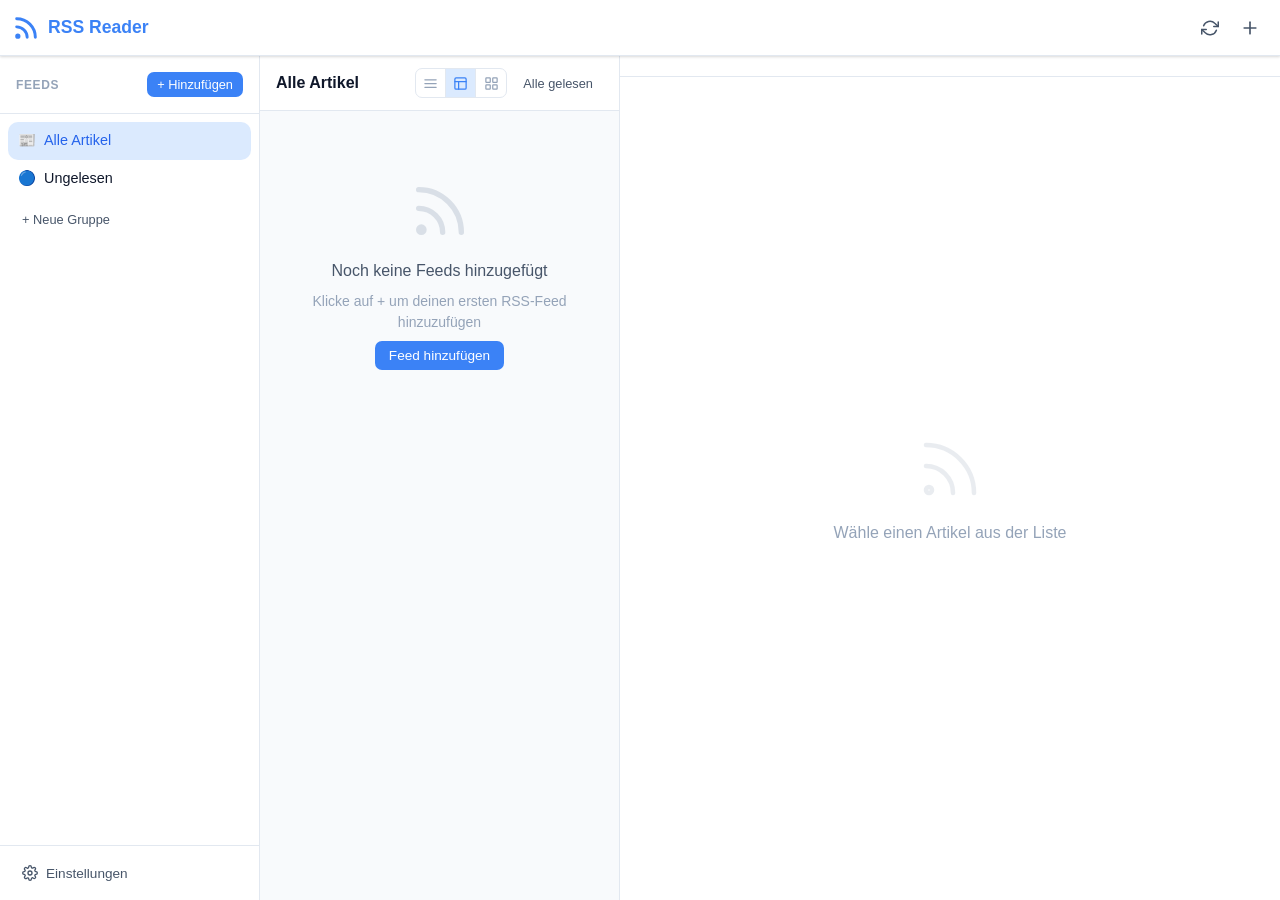
<file: index.html>
<!DOCTYPE html>
<html lang="de" data-theme="auto">
<head>
  <meta charset="UTF-8">
  <meta name="viewport" content="width=device-width, initial-scale=1.0, viewport-fit=cover">
  <meta name="description" content="Browser-basierter RSS Feed Reader mit Offline-Support und Benachrichtigungen">
  <meta name="theme-color" content="#3b82f6">
  <meta name="apple-mobile-web-app-capable" content="yes">
  <meta name="apple-mobile-web-app-status-bar-style" content="default">
  <meta name="apple-mobile-web-app-title" content="RSS Reader">
  <meta name="mobile-web-app-capable" content="yes">

  <title>RSS Reader</title>

  <link rel="manifest" href="manifest.json">
  <link rel="icon" href="icons/icon.svg" type="image/svg+xml">
  <link rel="apple-touch-icon" href="icons/apple-touch-icon.png">
  <link rel="stylesheet" href="styles.css">
</head>
<body>
<div id="app">

  <!-- ── Header ─────────────────────────────────────── -->
  <header class="app-header">
    <button class="btn-icon" id="btn-sidebar-toggle" aria-label="Menü öffnen">
      <svg width="20" height="20" viewBox="0 0 24 24" fill="none" stroke="currentColor" stroke-width="2" stroke-linecap="round" aria-hidden="true">
        <line x1="3" y1="6" x2="21" y2="6"/><line x1="3" y1="12" x2="21" y2="12"/><line x1="3" y1="18" x2="21" y2="18"/>
      </svg>
    </button>

    <div class="header-logo">
      <svg width="28" height="28" viewBox="0 0 24 24" fill="none" stroke="#3b82f6" stroke-width="2.5" stroke-linecap="round" aria-hidden="true">
        <path d="M4 11a9 9 0 0 1 9 9"/><path d="M4 4a16 16 0 0 1 16 16"/><circle cx="5" cy="19" r="1" fill="#3b82f6"/>
      </svg>
      <h1>RSS Reader</h1>
    </div>

    <div style="display:flex;gap:4px;align-items:center">
      <button class="btn-icon" id="btn-install" style="display:none" aria-label="App installieren" title="Als App installieren">
        <svg width="18" height="18" viewBox="0 0 24 24" fill="none" stroke="currentColor" stroke-width="2" stroke-linecap="round" stroke-linejoin="round" aria-hidden="true">
          <path d="M21 15v4a2 2 0 0 1-2 2H5a2 2 0 0 1-2-2v-4"/>
          <polyline points="7 10 12 15 17 10"/>
          <line x1="12" y1="15" x2="12" y2="3"/>
        </svg>
      </button>

      <button class="btn-icon" id="btn-refresh" aria-label="Feeds aktualisieren" title="Aktualisieren">
        <svg width="18" height="18" viewBox="0 0 24 24" fill="none" stroke="currentColor" stroke-width="2" stroke-linecap="round" stroke-linejoin="round" aria-hidden="true">
          <polyline points="23 4 23 10 17 10"/>
          <polyline points="1 20 1 14 7 14"/>
          <path d="M3.51 9a9 9 0 0 1 14.85-3.36L23 10M1 14l4.64 4.36A9 9 0 0 0 20.49 15"/>
        </svg>
      </button>

      <button class="btn-icon" data-action="add-feed" aria-label="Feed hinzufügen" title="Feed hinzufügen">
        <svg width="20" height="20" viewBox="0 0 24 24" fill="none" stroke="currentColor" stroke-width="2" stroke-linecap="round" aria-hidden="true">
          <line x1="12" y1="5" x2="12" y2="19"/><line x1="5" y1="12" x2="19" y2="12"/>
        </svg>
      </button>
    </div>
  </header>

  <!-- ── Body ───────────────────────────────────────── -->
  <div class="app-body">

    <!-- Sidebar overlay (mobile) -->
    <div class="sidebar-overlay" id="sidebar-overlay" aria-hidden="true"></div>

    <!-- ── Sidebar ──────────────────────────────────── -->
    <aside class="sidebar" id="sidebar" aria-label="Navigation">
      <div class="sidebar-header">
        <span>Feeds</span>
        <button class="btn btn-primary" style="padding:5px 10px;font-size:.8rem" data-action="add-feed" aria-label="Feed hinzufügen">
          + Hinzufügen
        </button>
      </div>

      <div id="feed-list" role="list" aria-label="Feed-Liste"></div>

      <div class="sidebar-footer">
        <button class="btn btn-ghost" id="btn-settings" style="width:100%;justify-content:flex-start;gap:8px">
          <svg width="16" height="16" viewBox="0 0 24 24" fill="none" stroke="currentColor" stroke-width="2" stroke-linecap="round" aria-hidden="true">
            <circle cx="12" cy="12" r="3"/>
            <path d="M19.4 15a1.65 1.65 0 0 0 .33 1.82l.06.06a2 2 0 0 1-2.83 2.83l-.06-.06a1.65 1.65 0 0 0-1.82-.33 1.65 1.65 0 0 0-1 1.51V21a2 2 0 0 1-4 0v-.09A1.65 1.65 0 0 0 9 19.4a1.65 1.65 0 0 0-1.82.33l-.06.06a2 2 0 0 1-2.83-2.83l.06-.06A1.65 1.65 0 0 0 4.68 15a1.65 1.65 0 0 0-1.51-1H3a2 2 0 0 1 0-4h.09A1.65 1.65 0 0 0 4.6 9a1.65 1.65 0 0 0-.33-1.82l-.06-.06a2 2 0 0 1 2.83-2.83l.06.06A1.65 1.65 0 0 0 9 4.68a1.65 1.65 0 0 0 1-1.51V3a2 2 0 0 1 4 0v.09a1.65 1.65 0 0 0 1 1.51 1.65 1.65 0 0 0 1.82-.33l.06-.06a2 2 0 0 1 2.83 2.83l-.06.06A1.65 1.65 0 0 0 19.4 9a1.65 1.65 0 0 0 1.51 1H21a2 2 0 0 1 0 4h-.09a1.65 1.65 0 0 0-1.51 1z"/>
          </svg>
          Einstellungen
        </button>
      </div>
    </aside>

    <!-- ── Article List ──────────────────────────────── -->
    <div class="article-list-panel">
      <div class="list-header">
        <div class="list-header-title">
          <span id="list-title">Alle Artikel</span>
          <span id="list-count"></span>
        </div>
        <div style="display:flex;align-items:center;gap:6px">
          <div class="view-toggle" role="group" aria-label="Listenansicht">
            <button class="view-btn" data-view="compact" title="Kompakt (nur Titel)">
              <svg width="15" height="15" viewBox="0 0 24 24" fill="none" stroke="currentColor" stroke-width="2" stroke-linecap="round" aria-hidden="true">
                <line x1="3" y1="6" x2="21" y2="6"/><line x1="3" y1="12" x2="21" y2="12"/><line x1="3" y1="18" x2="21" y2="18"/>
              </svg>
            </button>
            <button class="view-btn active" data-view="standard" title="Standard (mit Vorschau)">
              <svg width="15" height="15" viewBox="0 0 24 24" fill="none" stroke="currentColor" stroke-width="2" stroke-linecap="round" aria-hidden="true">
                <rect x="3" y="3" width="18" height="18" rx="2"/><line x1="3" y1="9" x2="21" y2="9"/><line x1="9" y1="21" x2="9" y2="9"/>
              </svg>
            </button>
            <button class="view-btn" data-view="card" title="Karten (mit Bild)">
              <svg width="15" height="15" viewBox="0 0 24 24" fill="none" stroke="currentColor" stroke-width="2" stroke-linecap="round" aria-hidden="true">
                <rect x="3" y="3" width="7" height="7" rx="1"/><rect x="14" y="3" width="7" height="7" rx="1"/><rect x="3" y="14" width="7" height="7" rx="1"/><rect x="14" y="14" width="7" height="7" rx="1"/>
              </svg>
            </button>
          </div>
          <button class="btn btn-ghost" id="btn-mark-all-read" style="font-size:.8rem;padding:5px 10px" title="Alle als gelesen markieren">
            Alle gelesen
          </button>
        </div>
      </div>
      <div id="articles-container" role="list" aria-label="Artikel-Liste"></div>
    </div>

    <!-- ── Reader Panel ──────────────────────────────── -->
    <div class="reader-panel" id="reader-panel" role="main" aria-label="Artikel-Leseansicht">
      <div class="reader-header">
        <button class="btn btn-ghost" id="btn-reader-back" aria-label="Zurück zur Liste" style="gap:6px">
          <svg width="16" height="16" viewBox="0 0 24 24" fill="none" stroke="currentColor" stroke-width="2" stroke-linecap="round" aria-hidden="true">
            <polyline points="15 18 9 12 15 6"/>
          </svg>
          Zurück
        </button>
        <div class="reader-actions">
          <span style="font-size:.75rem;color:var(--text-3)" id="reader-header-feed"></span>
        </div>
      </div>

      <div id="reader-scroll-area">
        <div class="reader-placeholder">
          <svg width="72" height="72" viewBox="0 0 24 24" fill="none" stroke="currentColor" stroke-width="1.5" stroke-linecap="round" aria-hidden="true">
            <path d="M4 11a9 9 0 0 1 9 9"/><path d="M4 4a16 16 0 0 1 16 16"/><circle cx="5" cy="19" r="1"/>
          </svg>
          <p>Wähle einen Artikel aus der Liste</p>
        </div>
      </div>
    </div>

  </div><!-- .app-body -->
</div><!-- #app -->

<!-- ── Add Feed Modal ──────────────────────────────────── -->
<div class="modal" id="add-feed-modal" role="dialog" aria-modal="true" aria-labelledby="modal-title">
  <div class="modal-content">
    <div class="modal-header">
      <h2 id="modal-title">RSS-Feed hinzufügen</h2>
      <button class="btn-icon" id="btn-close-modal" aria-label="Schließen">
        <svg width="18" height="18" viewBox="0 0 24 24" fill="none" stroke="currentColor" stroke-width="2" stroke-linecap="round" aria-hidden="true">
          <line x1="18" y1="6" x2="6" y2="18"/><line x1="6" y1="6" x2="18" y2="18"/>
        </svg>
      </button>
    </div>
    <div class="modal-body">
      <div class="form-group">
        <label for="feed-url">RSS / Atom URL <span style="color:#ef4444">*</span></label>
        <input type="url" id="feed-url" placeholder="https://example.com/feed.xml" autocomplete="off" spellcheck="false">
        <p class="form-hint">Direkte URL zum RSS- oder Atom-Feed</p>
      </div>
      <div class="form-group">
        <label for="feed-name">Name (optional)</label>
        <input type="text" id="feed-name" placeholder="Wird automatisch erkannt">
      </div>
      <div class="form-group">
        <label for="feed-group">Gruppe (optional)</label>
        <select id="feed-group">
          <option value="">Ohne Gruppe</option>
        </select>
      </div>
      <p id="add-feed-error" style="color:#ef4444;font-size:.85rem;margin-top:4px;min-height:1.2em"></p>

      <details style="margin-top:12px">
        <summary style="font-size:.82rem;color:var(--text-3);cursor:pointer;user-select:none">Beispiel-Feeds</summary>
        <div style="margin-top:8px;display:flex;flex-direction:column;gap:4px">
          <button class="btn btn-ghost" style="font-size:.8rem;justify-content:flex-start;text-align:left" data-example="https://feeds.bbci.co.uk/news/world/rss.xml">BBC World News</button>
          <button class="btn btn-ghost" style="font-size:.8rem;justify-content:flex-start;text-align:left" data-example="https://rss.dw.com/rss/rss-de-all">Deutsche Welle</button>
          <button class="btn btn-ghost" style="font-size:.8rem;justify-content:flex-start;text-align:left" data-example="https://www.heise.de/rss/heise-atom.xml">Heise Online</button>
          <button class="btn btn-ghost" style="font-size:.8rem;justify-content:flex-start;text-align:left" data-example="https://feeds.arstechnica.com/arstechnica/index">Ars Technica</button>
          <button class="btn btn-ghost" style="font-size:.8rem;justify-content:flex-start;text-align:left" data-example="https://www.spiegel.de/schlagzeilen/index.rss">Spiegel Online</button>
        </div>
      </details>
    </div>
    <div class="modal-footer">
      <button class="btn btn-secondary" id="btn-cancel-feed">Abbrechen</button>
      <button class="btn btn-primary" id="btn-save-feed">Feed hinzufügen</button>
    </div>
  </div>
</div>

<!-- ── Settings Modal ──────────────────────────────────── -->
<div class="modal" id="settings-modal" role="dialog" aria-modal="true" aria-labelledby="settings-title">
  <div class="modal-content" style="max-width:480px">
    <div class="modal-header">
      <h2 id="settings-title">Einstellungen</h2>
      <button class="btn-icon" id="btn-close-settings" aria-label="Schließen">
        <svg width="18" height="18" viewBox="0 0 24 24" fill="none" stroke="currentColor" stroke-width="2" stroke-linecap="round" aria-hidden="true">
          <line x1="18" y1="6" x2="6" y2="18"/><line x1="6" y1="6" x2="18" y2="18"/>
        </svg>
      </button>
    </div>
    <div class="modal-body">

      <div class="form-group">
        <label for="setting-theme">Design</label>
        <select id="setting-theme">
          <option value="auto">Systemstandard (Hell/Dunkel)</option>
          <option value="light">Hell</option>
          <option value="dark">Dunkel</option>
        </select>
      </div>

      <div class="form-group">
        <label for="setting-interval">Aktualisierungsintervall</label>
        <select id="setting-interval">
          <option value="900000">Alle 15 Minuten</option>
          <option value="1800000">Alle 30 Minuten</option>
          <option value="3600000" selected>Jede Stunde</option>
          <option value="7200000">Alle 2 Stunden</option>
          <option value="21600000">Alle 6 Stunden</option>
        </select>
        <p class="form-hint">Automatische Aktualisierung wenn die App geöffnet ist</p>
      </div>

      <div class="divider"></div>

      <div class="toggle-row">
        <div>
          <div class="toggle-label">Benachrichtigungen</div>
          <div class="toggle-hint">Bei neuen Artikeln benachrichtigen</div>
        </div>
        <label class="toggle">
          <input type="checkbox" id="setting-notifications">
          <span class="toggle-slider"></span>
        </label>
      </div>
      <p id="notif-error" style="color:#ef4444;font-size:.8rem;margin-top:4px;min-height:1em"></p>

      <div class="toggle-row">
        <div>
          <div class="toggle-label">Bilder anzeigen</div>
          <div class="toggle-hint">Im RSS-Inhalt und Lesemodus — deaktivieren beschleunigt das Laden</div>
        </div>
        <label class="toggle">
          <input type="checkbox" id="setting-images" checked>
          <span class="toggle-slider"></span>
        </label>
      </div>

      <div class="toggle-row">
        <div>
          <div class="toggle-label">Vollständigen Artikel automatisch laden</div>
          <div class="toggle-hint">Beim Öffnen eines Artikels sofort den kompletten Text laden</div>
        </div>
        <label class="toggle">
          <input type="checkbox" id="setting-auto-full">
          <span class="toggle-slider"></span>
        </label>
      </div>

      <div class="divider" style="margin:16px 0"></div>

      <div class="form-group" style="margin-bottom:0">
        <label for="setting-fontsize">
          Schriftgröße (Lesemodus)
          <span class="setting-badge" id="fontsize-display">16px</span>
        </label>
        <input type="range" id="setting-fontsize"
               min="12" max="26" step="1" value="16"
               aria-label="Schriftgröße in Pixel">
        <div class="range-labels" aria-hidden="true">
          <span style="font-size:.8rem">A</span>
          <span style="font-size:1rem">A</span>
          <span style="font-size:1.25rem">A</span>
          <span style="font-size:1.5rem">A</span>
        </div>
        <div id="fontsize-preview" style="
            margin-top:10px;
            padding:10px 12px;
            background:var(--bg);
            border-radius:7px;
            border:1px solid var(--border);
            line-height:1.6;
            color:var(--text-2);
            transition:font-size .1s;
        ">So sieht der Artikeltext in dieser Größe aus. Ein gutes Buch braucht gutes Licht.</div>
      </div>

      <div class="divider" style="margin:16px 0"></div>

      <div style="display:flex;flex-direction:column;gap:8px">
        <button class="btn btn-secondary btn-danger" id="btn-clear-articles">
          🗑 Alle Artikel löschen
        </button>
      </div>

      <div class="divider" style="margin:16px 0"></div>

      <div style="font-size:.78rem;color:var(--text-3);line-height:1.6">
        <strong>Hinweis:</strong> Alle Daten werden lokal im Browser gespeichert (LocalStorage).
        Kein Server, kein Login erforderlich.<br>
        Hintergrund-Benachrichtigungen benötigen den Browser
        und funktionieren in Chrome/Edge am zuverlässigsten via Periodic Background Sync.
      </div>
    </div>
    <div class="modal-footer">
      <button class="btn btn-secondary" id="btn-close-settings-footer">Abbrechen</button>
      <button class="btn btn-primary" id="btn-save-settings">Speichern</button>
    </div>
  </div>
</div>

<script src="app.js"></script>
</body>
</html>
</file>
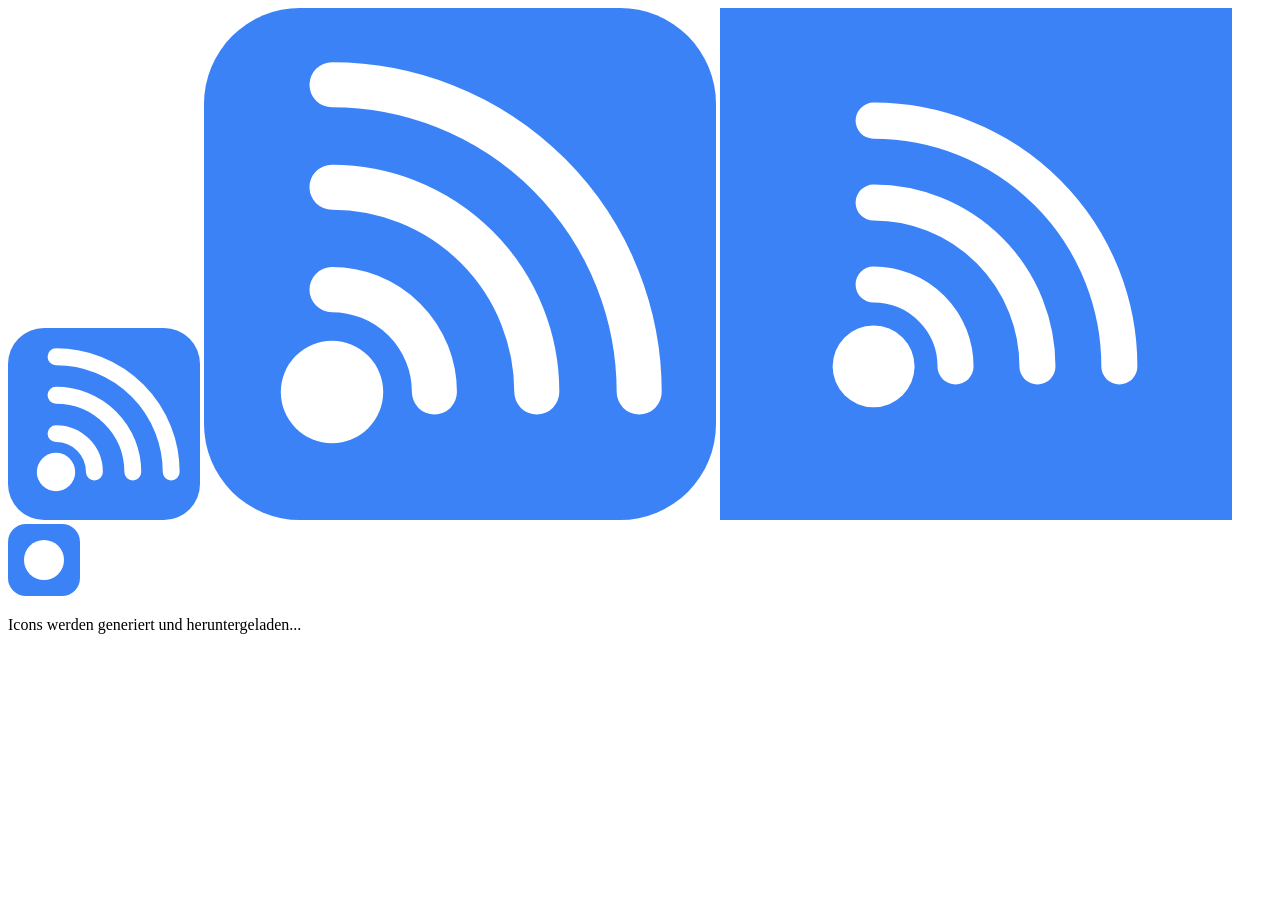
<file: generate-icons.html>
<!DOCTYPE html>
<html>
<head><title>Icon Generator</title></head>
<body>
<canvas id="c192" width="192" height="192"></canvas>
<canvas id="c512" width="512" height="512"></canvas>
<canvas id="cm" width="512" height="512"></canvas>
<canvas id="cb" width="72" height="72"></canvas>
<script>
function drawIcon(canvas, size, maskable) {
  const ctx = canvas.getContext('2d');
  const s = size;
  const pad = maskable ? s * 0.1 : 0;
  const r = maskable ? 0 : s * 0.1875;

  // Background
  ctx.fillStyle = '#3b82f6';
  if (r > 0) {
    ctx.beginPath();
    ctx.roundRect(0, 0, s, s, r);
    ctx.fill();
  } else {
    ctx.fillRect(0, 0, s, s);
  }

  const ox = pad + (s - pad*2) * 0.25;
  const oy = pad + (s - pad*2) * 0.75;
  const unit = (s - pad*2) * 0.2;

  ctx.strokeStyle = 'white';
  ctx.fillStyle = 'white';
  ctx.lineCap = 'round';

  // Dot
  ctx.beginPath();
  ctx.arc(ox, oy, unit * 0.5, 0, Math.PI * 2);
  ctx.fill();

  // Arc 1
  ctx.lineWidth = unit * 0.44;
  ctx.beginPath();
  ctx.arc(ox, oy, unit * 1.0, -Math.PI/2, 0);
  ctx.stroke();

  // Arc 2
  ctx.lineWidth = unit * 0.44;
  ctx.beginPath();
  ctx.arc(ox, oy, unit * 2.0, -Math.PI/2, 0);
  ctx.stroke();

  // Arc 3
  ctx.lineWidth = unit * 0.44;
  ctx.beginPath();
  ctx.arc(ox, oy, unit * 3.0, -Math.PI/2, 0);
  ctx.stroke();
}

drawIcon(document.getElementById('c192'), 192, false);
drawIcon(document.getElementById('c512'), 512, false);
drawIcon(document.getElementById('cm'), 512, true);

// Badge (small, just dot on blue)
const bc = document.getElementById('cb');
const bctx = bc.getContext('2d');
bctx.fillStyle = '#3b82f6';
bctx.beginPath();
bctx.roundRect(0, 0, 72, 72, 18);
bctx.fill();
bctx.fillStyle = 'white';
bctx.beginPath();
bctx.arc(36, 36, 20, 0, Math.PI*2);
bctx.fill();

function saveCanvas(id, filename) {
  const a = document.createElement('a');
  a.download = filename;
  a.href = document.getElementById(id).toDataURL('image/png');
  a.click();
}

// Auto-download all icons
setTimeout(() => {
  saveCanvas('c192', 'icon-192.png');
  setTimeout(() => saveCanvas('c512', 'icon-512.png'), 500);
  setTimeout(() => saveCanvas('cm', 'icon-maskable.png'), 1000);
  setTimeout(() => saveCanvas('cb', 'badge-72.png'), 1500);
}, 100);
</script>
<p>Icons werden generiert und heruntergeladen...</p>
</body>
</html>
</file>
<file: styles.css>
/* ── Variables ─────────────────────────────────────────── */

:root {
  --primary: #3b82f6;
  --primary-dark: #2563eb;
  --primary-light: #dbeafe;
  --bg: #f1f5f9;
  --surface: #ffffff;
  --surface-2: #f8fafc;
  --text: #0f172a;
  --text-2: #475569;
  --text-3: #94a3b8;
  --border: #e2e8f0;
  --hover: #f1f5f9;
  --unread-bg: #eff6ff;
  --selected-bg: #dbeafe;
  --sidebar-w: 260px;
  --list-w: 360px;
  --radius: 10px;
  --shadow: 0 1px 3px rgba(0,0,0,.1), 0 1px 2px rgba(0,0,0,.06);
  --shadow-md: 0 4px 6px rgba(0,0,0,.07), 0 2px 4px rgba(0,0,0,.06);
  --shadow-lg: 0 10px 15px rgba(0,0,0,.1), 0 4px 6px rgba(0,0,0,.05);
}

[data-theme="dark"] {
  --primary: #60a5fa;
  --primary-dark: #3b82f6;
  --primary-light: #1e3a5f;
  --bg: #0f172a;
  --surface: #1e293b;
  --surface-2: #0f172a;
  --text: #f1f5f9;
  --text-2: #94a3b8;
  --text-3: #64748b;
  --border: #334155;
  --hover: #1e293b;
  --unread-bg: #1e3a5f;
  --selected-bg: #1e3a5f;
}

@media (prefers-color-scheme: dark) {
  [data-theme="auto"] {
    --primary: #60a5fa;
    --primary-dark: #3b82f6;
    --primary-light: #1e3a5f;
    --bg: #0f172a;
    --surface: #1e293b;
    --surface-2: #0f172a;
    --text: #f1f5f9;
    --text-2: #94a3b8;
    --text-3: #64748b;
    --border: #334155;
    --hover: #1e293b;
    --unread-bg: #1e3a5f;
    --selected-bg: #1e3a5f;
  }
}

/* ── Reset & Base ──────────────────────────────────────── */

*, *::before, *::after { box-sizing: border-box; margin: 0; padding: 0; }

html { font-size: 16px; -webkit-tap-highlight-color: transparent; }

body {
  font-family: -apple-system, BlinkMacSystemFont, 'Segoe UI', Roboto, 'Helvetica Neue', Arial, sans-serif;
  background: var(--bg);
  color: var(--text);
  line-height: 1.5;
  height: 100dvh;
  overflow: hidden;
}

a { color: var(--primary); text-decoration: none; }
a:hover { text-decoration: underline; }

button {
  font-family: inherit;
  font-size: inherit;
  cursor: pointer;
  border: none;
  background: none;
  color: inherit;
}

input, select {
  font-family: inherit;
  font-size: inherit;
  color: inherit;
}

/* ── Layout ────────────────────────────────────────────── */

#app {
  display: flex;
  flex-direction: column;
  height: 100dvh;
  overflow: hidden;
}

.app-header {
  display: flex;
  align-items: center;
  gap: 8px;
  padding: 0 12px;
  height: 56px;
  background: var(--surface);
  border-bottom: 1px solid var(--border);
  box-shadow: var(--shadow);
  flex-shrink: 0;
  z-index: 100;
}

.app-header h1 {
  flex: 1;
  font-size: 1.1rem;
  font-weight: 700;
  color: var(--primary);
  white-space: nowrap;
  overflow: hidden;
  text-overflow: ellipsis;
}

.header-logo {
  display: flex;
  align-items: center;
  gap: 8px;
  flex: 1;
  min-width: 0;
}

.header-logo svg {
  width: 28px;
  height: 28px;
  flex-shrink: 0;
}

.app-body {
  display: flex;
  flex: 1;
  overflow: hidden;
  position: relative;
}

/* ── Sidebar ───────────────────────────────────────────── */

.sidebar {
  width: var(--sidebar-w);
  background: var(--surface);
  border-right: 1px solid var(--border);
  display: flex;
  flex-direction: column;
  flex-shrink: 0;
  overflow: hidden;
  transition: transform .25s ease;
  z-index: 50;
}

.sidebar-header {
  padding: 16px;
  border-bottom: 1px solid var(--border);
  display: flex;
  align-items: center;
  justify-content: space-between;
  gap: 8px;
}

.sidebar-header span {
  font-size: .75rem;
  font-weight: 600;
  text-transform: uppercase;
  letter-spacing: .05em;
  color: var(--text-3);
}

#feed-list {
  flex: 1;
  overflow-y: auto;
  padding: 8px;
}

.feed-item {
  display: flex;
  align-items: center;
  gap: 8px;
  padding: 8px 10px;
  border-radius: var(--radius);
  cursor: pointer;
  transition: background .15s;
  user-select: none;
  min-width: 0;
  position: relative;
}

.feed-item:hover { background: var(--hover); }
.feed-item.active { background: var(--primary-light); color: var(--primary-dark); }

.feed-icon { font-size: .9rem; flex-shrink: 0; }
.feed-name {
  flex: 1;
  min-width: 0;
  overflow: hidden;
  text-overflow: ellipsis;
  white-space: nowrap;
  font-size: .9rem;
}

.badge {
  flex-shrink: 0;
  background: var(--primary);
  color: white;
  font-size: .7rem;
  font-weight: 600;
  padding: 1px 6px;
  border-radius: 999px;
  min-width: 18px;
  text-align: center;
}

.feed-delete-btn {
  display: none;
  position: absolute;
  right: 6px;
  top: 50%;
  transform: translateY(-50%);
  width: 20px;
  height: 20px;
  border-radius: 50%;
  background: var(--text-3);
  color: var(--surface);
  font-size: .75rem;
  line-height: 1;
  align-items: center;
  justify-content: center;
  opacity: .7;
  transition: opacity .15s;
}

.feed-item:hover .feed-delete-btn { display: flex; }
.feed-delete-btn:hover { opacity: 1; background: #ef4444; }

.feed-error-hint {
  font-size: .7rem;
  color: #ef4444;
  padding: 2px 10px 6px;
  white-space: nowrap;
  overflow: hidden;
  text-overflow: ellipsis;
}

.sidebar-footer {
  padding: 12px;
  border-top: 1px solid var(--border);
  display: flex;
  flex-direction: column;
  gap: 6px;
}

/* ── Article List Panel ────────────────────────────────── */

.article-list-panel {
  flex: 1;
  display: flex;
  flex-direction: column;
  background: var(--surface-2);
  overflow: hidden;
  min-width: 0;
}

.list-header {
  display: flex;
  align-items: center;
  justify-content: space-between;
  padding: 12px 16px;
  background: var(--surface);
  border-bottom: 1px solid var(--border);
  flex-shrink: 0;
}

.list-header-title {
  display: flex;
  align-items: baseline;
  gap: 8px;
}

#list-title {
  font-size: 1rem;
  font-weight: 600;
}

#list-count {
  font-size: .8rem;
  color: var(--text-3);
}

#articles-container {
  flex: 1;
  overflow-y: auto;
  padding: 8px;
}

.article-item {
  display: flex;
  align-items: flex-start;
  gap: 10px;
  padding: 12px 14px;
  margin-bottom: 4px;
  background: var(--surface);
  border-radius: var(--radius);
  cursor: pointer;
  transition: background .15s, transform .1s;
  border: 1px solid transparent;
  position: relative;
}

.article-item:hover { background: var(--hover); border-color: var(--border); }
.article-item.selected { background: var(--selected-bg); border-color: var(--primary); }
.article-item.unread { background: var(--unread-bg); }
.article-item.unread:hover { background: var(--selected-bg); }

.article-item-inner { flex: 1; min-width: 0; }

.article-item-title {
  font-size: .9rem;
  font-weight: 400;
  line-height: 1.4;
  margin-bottom: 4px;
  display: -webkit-box;
  -webkit-line-clamp: 2;
  -webkit-box-orient: vertical;
  overflow: hidden;
}

.article-item.unread .article-item-title { font-weight: 600; }

.article-item-meta {
  display: flex;
  align-items: center;
  gap: 8px;
  flex-wrap: wrap;
}

.article-feed {
  font-size: .75rem;
  font-weight: 500;
  color: var(--primary);
  white-space: nowrap;
  overflow: hidden;
  text-overflow: ellipsis;
  max-width: 120px;
}

.article-date {
  font-size: .75rem;
  color: var(--text-3);
  white-space: nowrap;
}

.unread-dot {
  width: 8px;
  height: 8px;
  border-radius: 50%;
  background: var(--primary);
  flex-shrink: 0;
  margin-top: 5px;
}

.empty-state {
  display: flex;
  flex-direction: column;
  align-items: center;
  justify-content: center;
  gap: 8px;
  padding: 60px 20px;
  text-align: center;
  color: var(--text-3);
}

.empty-state svg { opacity: .3; margin-bottom: 8px; }
.empty-state p:first-of-type { font-size: 1rem; font-weight: 500; color: var(--text-2); }
.empty-state p { font-size: .875rem; }

/* ── Reader Panel ──────────────────────────────────────── */

.reader-panel {
  background: var(--surface);
  overflow: hidden;
  display: flex;
  flex-direction: column;
  flex-shrink: 0;
}

.reader-header {
  display: flex;
  align-items: center;
  justify-content: space-between;
  padding: 10px 16px;
  border-bottom: 1px solid var(--border);
  flex-shrink: 0;
  background: var(--surface);
  gap: 8px;
}

.reader-actions { display: flex; align-items: center; gap: 6px; }

#reader-scroll-area {
  flex: 1;
  overflow-y: auto;
  padding: 0;
}

.reader-article-header {
  padding: 24px 28px 16px;
  border-bottom: 1px solid var(--border);
}

.reader-article-header h1 {
  font-size: 1.4rem;
  line-height: 1.35;
  margin-bottom: 10px;
  color: var(--text);
}

.reader-meta {
  display: flex;
  align-items: center;
  gap: 10px;
  margin-bottom: 12px;
  flex-wrap: wrap;
}

.reader-feed {
  font-size: .8rem;
  font-weight: 600;
  color: var(--primary);
  background: var(--primary-light);
  padding: 2px 8px;
  border-radius: 999px;
}

.reader-meta time {
  font-size: .8rem;
  color: var(--text-3);
}

.reader-toolbar {
  display: flex;
  gap: 8px;
  flex-wrap: wrap;
}

.reader-body {
  padding: 24px 28px 40px;
  font-size: var(--reader-font-size, 1rem);
  line-height: 1.7;
  color: var(--text);
  max-width: 75ch;
}

.reader-body p { margin-bottom: 1em; }
.reader-body h1, .reader-body h2, .reader-body h3,
.reader-body h4, .reader-body h5, .reader-body h6 {
  margin: 1.5em 0 .5em;
  line-height: 1.3;
}
.reader-body h2 { font-size: 1.25em; }
.reader-body h3 { font-size: 1.1em; }
.reader-body img {
  max-width: 100%;
  height: auto;
  border-radius: 6px;
  display: block;
  margin: 1em 0;
}
.reader-body ul, .reader-body ol {
  padding-left: 1.5rem;
  margin-bottom: 1em;
}
.reader-body li { margin-bottom: .25em; }
.reader-body blockquote {
  border-left: 3px solid var(--primary);
  padding-left: 1rem;
  margin: 1em 0;
  color: var(--text-2);
  font-style: italic;
}
.reader-body pre {
  background: var(--bg);
  border-radius: 6px;
  padding: 1rem;
  overflow-x: auto;
  font-size: .875rem;
  margin-bottom: 1em;
}
.reader-body code {
  background: var(--bg);
  padding: .1em .3em;
  border-radius: 4px;
  font-size: .9em;
}
.reader-body pre code { background: none; padding: 0; }
.reader-body table { border-collapse: collapse; width: 100%; margin-bottom: 1em; font-size: .9rem; }
.reader-body th, .reader-body td { border: 1px solid var(--border); padding: 6px 10px; text-align: left; }
.reader-body th { background: var(--bg); font-weight: 600; }
.reader-body hr { border: none; border-top: 1px solid var(--border); margin: 1.5em 0; }
.reader-body figure { margin: 1em 0; }
.reader-body figcaption { font-size: .8rem; color: var(--text-3); margin-top: .4em; }
.reader-body a { color: var(--primary); }

.reader-placeholder {
  display: flex;
  flex-direction: column;
  align-items: center;
  justify-content: center;
  gap: 16px;
  height: 100%;
  min-height: 300px;
  color: var(--text-3);
  text-align: center;
  padding: 40px 20px;
}

.reader-placeholder svg { opacity: .2; }

.reader-loading {
  display: flex;
  flex-direction: column;
  align-items: center;
  gap: 12px;
  padding: 24px;
  color: var(--text-2);
}

.no-content {
  color: var(--text-3);
  font-style: italic;
  text-align: center;
  padding: 20px 0;
}

.error-msg {
  color: #ef4444;
  font-size: .875rem;
  margin-top: 1em;
  padding: 12px;
  background: #fef2f2;
  border-radius: 6px;
  border: 1px solid #fecaca;
}

[data-theme="dark"] .error-msg,
[data-theme="auto"] .error-msg { background: #450a0a; border-color: #7f1d1d; }

@media (prefers-color-scheme: dark) {
  [data-theme="auto"] .error-msg { background: #450a0a; border-color: #7f1d1d; }
}

/* ── Buttons ───────────────────────────────────────────── */

.btn {
  display: inline-flex;
  align-items: center;
  gap: 6px;
  padding: 7px 14px;
  border-radius: 7px;
  font-size: .85rem;
  font-weight: 500;
  transition: background .15s, color .15s, opacity .15s;
  cursor: pointer;
  border: none;
  white-space: nowrap;
}

.btn-primary {
  background: var(--primary);
  color: white;
}
.btn-primary:hover { background: var(--primary-dark); }
.btn-primary:disabled { opacity: .6; cursor: not-allowed; }

.btn-secondary {
  background: var(--bg);
  color: var(--text);
  border: 1px solid var(--border);
}
.btn-secondary:hover { background: var(--hover); }

.btn-outline {
  background: transparent;
  color: var(--primary);
  border: 1px solid var(--primary);
}
.btn-outline:hover { background: var(--primary-light); }

.btn-ghost {
  background: transparent;
  color: var(--text-2);
  padding: 7px 10px;
}
.btn-ghost:hover { background: var(--hover); color: var(--text); }

.btn-icon {
  width: 36px;
  height: 36px;
  border-radius: 8px;
  display: flex;
  align-items: center;
  justify-content: center;
  flex-shrink: 0;
  transition: background .15s;
  color: var(--text-2);
}
.btn-icon:hover { background: var(--hover); color: var(--text); }
.btn-icon:disabled { opacity: .5; cursor: not-allowed; }

.btn-icon.loading svg { animation: spin .8s linear infinite; }

@keyframes spin { to { transform: rotate(360deg); } }

.btn-danger {
  background: #fef2f2;
  color: #dc2626;
  border: 1px solid #fecaca;
}
.btn-danger:hover { background: #fee2e2; }

/* ── Spinner ───────────────────────────────────────────── */

.spinner {
  width: 28px;
  height: 28px;
  border: 3px solid var(--border);
  border-top-color: var(--primary);
  border-radius: 50%;
  animation: spin .7s linear infinite;
}

/* ── Modals ────────────────────────────────────────────── */

.modal {
  display: none;
  position: fixed;
  inset: 0;
  background: rgba(0,0,0,.5);
  z-index: 200;
  align-items: center;
  justify-content: center;
  padding: 16px;
  backdrop-filter: blur(4px);
}

.modal.visible { display: flex; }

.modal-content {
  background: var(--surface);
  border-radius: 14px;
  box-shadow: var(--shadow-lg);
  width: 100%;
  max-width: 440px;
  overflow: hidden;
  animation: modal-in .2s ease;
  display: flex;
  flex-direction: column;
  max-height: calc(100dvh - 32px);
}

.modal-body {
  padding: 20px;
  flex: 1;
  overflow-y: auto;
  overscroll-behavior: contain;
}

@keyframes modal-in {
  from { opacity: 0; transform: scale(.95) translateY(8px); }
  to { opacity: 1; transform: none; }
}

.modal-header {
  display: flex;
  align-items: center;
  justify-content: space-between;
  padding: 18px 20px 14px;
  border-bottom: 1px solid var(--border);
}

.modal-header h2 { font-size: 1.05rem; font-weight: 600; }


.modal-footer {
  display: flex;
  justify-content: flex-end;
  gap: 8px;
  padding: 14px 20px;
  border-top: 1px solid var(--border);
  background: var(--surface-2);
}

/* ── Forms ─────────────────────────────────────────────── */

.form-group { margin-bottom: 16px; }
.form-group:last-child { margin-bottom: 0; }

.form-group label {
  display: block;
  font-size: .85rem;
  font-weight: 500;
  margin-bottom: 6px;
  color: var(--text-2);
}

.form-group input[type="url"],
.form-group input[type="text"],
.form-group select {
  width: 100%;
  padding: 9px 12px;
  border: 1px solid var(--border);
  border-radius: 7px;
  background: var(--surface-2);
  color: var(--text);
  transition: border-color .15s, box-shadow .15s;
  outline: none;
}

.form-group input:focus,
.form-group select:focus {
  border-color: var(--primary);
  box-shadow: 0 0 0 3px var(--primary-light);
}

.form-hint { font-size: .78rem; color: var(--text-3); margin-top: 4px; }

/* ── Font-size slider ──────────────────────────────────── */

input[type="range"] {
  -webkit-appearance: none;
  appearance: none;
  width: 100%;
  height: 4px;
  border-radius: 2px;
  background: var(--border);
  outline: none;
  cursor: pointer;
  accent-color: var(--primary);
  margin: 6px 0 4px;
}

input[type="range"]::-webkit-slider-thumb {
  -webkit-appearance: none;
  appearance: none;
  width: 20px;
  height: 20px;
  border-radius: 50%;
  background: var(--primary);
  cursor: pointer;
  box-shadow: 0 1px 4px rgba(0,0,0,.2);
  transition: transform .15s;
}

input[type="range"]::-webkit-slider-thumb:hover { transform: scale(1.15); }
input[type="range"]::-moz-range-thumb {
  width: 20px;
  height: 20px;
  border-radius: 50%;
  background: var(--primary);
  cursor: pointer;
  border: none;
  box-shadow: 0 1px 4px rgba(0,0,0,.2);
}

.range-labels {
  display: flex;
  justify-content: space-between;
  color: var(--text-3);
  padding: 0 2px;
  line-height: 1;
  user-select: none;
}

.setting-badge {
  background: var(--primary-light);
  color: var(--primary-dark);
  padding: 2px 8px;
  border-radius: 999px;
  font-size: .75rem;
  font-weight: 600;
  margin-left: 8px;
  vertical-align: middle;
}

.toggle-row {
  display: flex;
  align-items: center;
  justify-content: space-between;
  padding: 12px 0;
  border-bottom: 1px solid var(--border);
}

.toggle-row:last-child { border-bottom: none; padding-bottom: 0; }

.toggle-label { font-size: .9rem; }
.toggle-hint { font-size: .78rem; color: var(--text-3); margin-top: 2px; }

/* Toggle switch */
.toggle {
  position: relative;
  width: 42px;
  height: 24px;
  flex-shrink: 0;
}

.toggle input { opacity: 0; width: 0; height: 0; }

.toggle-slider {
  position: absolute;
  inset: 0;
  background: var(--text-3);
  border-radius: 24px;
  transition: background .2s;
  cursor: pointer;
}

.toggle-slider::after {
  content: '';
  position: absolute;
  left: 3px;
  top: 3px;
  width: 18px;
  height: 18px;
  background: white;
  border-radius: 50%;
  transition: transform .2s;
}

.toggle input:checked + .toggle-slider { background: var(--primary); }
.toggle input:checked + .toggle-slider::after { transform: translateX(18px); }

/* ── Sidebar Overlay (mobile) ──────────────────────────── */

.sidebar-overlay {
  display: none;
  position: fixed;
  inset: 0;
  background: rgba(0,0,0,.4);
  z-index: 40;
}

.sidebar-overlay.visible { display: block; }

/* ── Update Banner ─────────────────────────────────────── */

.update-banner {
  position: fixed;
  bottom: 16px;
  left: 50%;
  transform: translateX(-50%);
  background: var(--text);
  color: var(--surface);
  padding: 10px 16px;
  border-radius: 10px;
  box-shadow: var(--shadow-lg);
  display: flex;
  align-items: center;
  gap: 12px;
  z-index: 300;
  font-size: .875rem;
  white-space: nowrap;
}

.update-banner button {
  background: var(--primary);
  color: white;
  padding: 4px 12px;
  border-radius: 6px;
  font-size: .8rem;
  font-weight: 500;
}

/* ── Scrollbar ─────────────────────────────────────────── */

::-webkit-scrollbar { width: 6px; }
::-webkit-scrollbar-track { background: transparent; }
::-webkit-scrollbar-thumb { background: var(--border); border-radius: 3px; }
::-webkit-scrollbar-thumb:hover { background: var(--text-3); }

/* ── Responsive: Mobile (<768px) ───────────────────────── */

@media (max-width: 767px) {
  .sidebar {
    position: fixed;
    top: 56px;
    left: 0;
    bottom: 0;
    transform: translateX(-100%);
    box-shadow: var(--shadow-lg);
  }

  .sidebar.open { transform: translateX(0); }

  .article-list-panel { width: 100%; }

  .reader-panel {
    position: fixed;
    inset: 56px 0 0;
    transform: translateX(100%);
    transition: transform .28s cubic-bezier(.4,0,.2,1);
    z-index: 30;
  }

  .reader-panel.visible { transform: translateX(0); }

  #btn-reader-back { display: flex; }

  .reader-body { padding: 16px 16px 32px; }
  .reader-article-header { padding: 16px; }
  .reader-article-header h1 { font-size: 1.2rem; }

  .list-header { padding: 10px 12px; }
  #articles-container { padding: 6px; }
  .article-item { padding: 10px 12px; }
}

/* ── Responsive: Tablet (768px–1023px) ─────────────────── */

@media (min-width: 768px) and (max-width: 1023px) {
  .sidebar {
    position: fixed;
    top: 56px;
    left: 0;
    bottom: 0;
    transform: translateX(-100%);
    box-shadow: var(--shadow-lg);
    z-index: 50;
  }

  .sidebar.open { transform: translateX(0); }

  .article-list-panel { width: 100%; }

  .reader-panel {
    position: fixed;
    inset: 56px 0 0;
    transform: translateX(100%);
    transition: transform .28s cubic-bezier(.4,0,.2,1);
    z-index: 30;
  }

  .reader-panel.visible { transform: translateX(0); }

  #btn-reader-back { display: flex; }

  .reader-body { padding: 24px 32px 40px; }
}

/* ── Responsive: Desktop (≥1024px) ─────────────────────── */

@media (min-width: 1024px) {
  .app-body { overflow: hidden; }

  .sidebar { position: static; transform: none !important; }

  .article-list-panel {
    width: var(--list-w);
    min-width: var(--list-w);
    max-width: var(--list-w);
    border-right: 1px solid var(--border);
  }

  .reader-panel {
    flex: 1;
    transform: none !important;
  }

  #btn-reader-back { display: none; }

  #btn-sidebar-toggle { display: none; }

  .sidebar-overlay { display: none !important; }
}

/* ── Responsive: Large (≥1400px) ───────────────────────── */

@media (min-width: 1400px) {
  :root { --list-w: 420px; }
}

/* ── Feed status indicator ─────────────────────────────── */

.feed-status-dot {
  width: 6px;
  height: 6px;
  border-radius: 50%;
  flex-shrink: 0;
}

.feed-status-dot.ok { background: #22c55e; }
.feed-status-dot.error { background: #ef4444; }
.feed-status-dot.pending { background: var(--text-3); }

/* ── Feed groups ───────────────────────────────────────── */

.group-header {
  display: flex;
  align-items: center;
  gap: 6px;
  padding: 6px 10px;
  margin-top: 4px;
  border-radius: var(--radius);
  cursor: pointer;
  user-select: none;
  font-size: .8rem;
  font-weight: 600;
  color: var(--text-2);
  transition: background .15s;
}

.group-header:hover { background: var(--hover); }
.group-header.active { background: var(--primary-light); color: var(--primary-dark); }

.group-chevron { flex-shrink: 0; color: var(--text-3); }

.group-name {
  flex: 1;
  min-width: 0;
  overflow: hidden;
  text-overflow: ellipsis;
  white-space: nowrap;
}

.group-rename-btn,
.group-delete-btn {
  display: none;
  width: 18px;
  height: 18px;
  border-radius: 50%;
  align-items: center;
  justify-content: center;
  font-size: .7rem;
  opacity: .7;
  transition: opacity .15s, background .15s;
  flex-shrink: 0;
}

.group-header:hover .group-rename-btn,
.group-header:hover .group-delete-btn { display: flex; }

.group-rename-btn { background: var(--text-3); color: var(--surface); }
.group-rename-btn:hover { opacity: 1; background: var(--primary); }

.group-delete-btn { background: var(--text-3); color: var(--surface); }
.group-delete-btn:hover { opacity: 1; background: #ef4444; }

.group-label {
  font-size: .7rem;
  font-weight: 600;
  text-transform: uppercase;
  letter-spacing: .06em;
  color: var(--text-3);
  padding: 10px 12px 4px;
}

.feed-in-group { padding-left: 24px !important; }

.feed-menu-btn {
  display: flex;
  width: 24px;
  height: 24px;
  border-radius: 4px;
  align-items: center;
  justify-content: center;
  font-size: .9rem;
  color: var(--text-3);
  flex-shrink: 0;
  transition: background .15s, color .15s;
}

.feed-menu-btn:hover { background: var(--hover); color: var(--text); }

.feed-options {
  display: none;
  align-items: center;
  gap: 6px;
  padding: 6px 8px 6px 20px;
  background: var(--bg);
  border-radius: 0 0 var(--radius) var(--radius);
  margin-top: -2px;
  margin-bottom: 4px;
}

.feed-options.open { display: flex; }

.feed-options select {
  flex: 1;
  min-width: 0;
  padding: 5px 8px;
  border: 1px solid var(--border);
  border-radius: 6px;
  background: var(--surface);
  color: var(--text);
  font-size: .82rem;
  outline: none;
}

.feed-opts-delete {
  padding: 5px 8px;
  border-radius: 6px;
  background: #fef2f2;
  border: 1px solid #fecaca;
  color: #dc2626;
  font-size: .85rem;
  cursor: pointer;
  flex-shrink: 0;
}

/* ── View toggle ───────────────────────────────────────── */

.view-toggle {
  display: flex;
  border: 1px solid var(--border);
  border-radius: 7px;
  overflow: hidden;
}

.view-btn {
  width: 30px;
  height: 28px;
  display: flex;
  align-items: center;
  justify-content: center;
  color: var(--text-3);
  border-right: 1px solid var(--border);
  transition: background .15s, color .15s;
  flex-shrink: 0;
}

.view-btn:last-child { border-right: none; }
.view-btn:hover { background: var(--hover); color: var(--text-2); }
.view-btn.active { background: var(--primary-light); color: var(--primary); }

/* ── Article list view modes ───────────────────────────── */

/* compact: single-line title, tight rows */
#articles-container[data-view="compact"] .article-item {
  padding: 8px 12px;
  margin-bottom: 2px;
}

#articles-container[data-view="compact"] .article-item-title {
  -webkit-line-clamp: 1;
  margin-bottom: 0;
}

/* card: image left + excerpt */
#articles-container[data-view="card"] .article-item {
  align-items: center;
  gap: 12px;
}

.article-thumb {
  width: 72px;
  height: 56px;
  object-fit: cover;
  border-radius: 6px;
  flex-shrink: 0;
  background: var(--bg);
}

/* excerpt shown in standard + card views */
.article-excerpt {
  font-size: .78rem;
  color: var(--text-3);
  line-height: 1.4;
  margin: 2px 0 4px;
  display: -webkit-box;
  -webkit-line-clamp: 2;
  -webkit-box-orient: vertical;
  overflow: hidden;
}

#articles-container[data-view="compact"] .article-excerpt { display: none; }

/* ── Utility ───────────────────────────────────────────── */

.visually-hidden {
  position: absolute;
  width: 1px;
  height: 1px;
  overflow: hidden;
  clip: rect(0,0,0,0);
  white-space: nowrap;
}

.divider {
  height: 1px;
  background: var(--border);
  margin: 8px 0;
}
</file>
